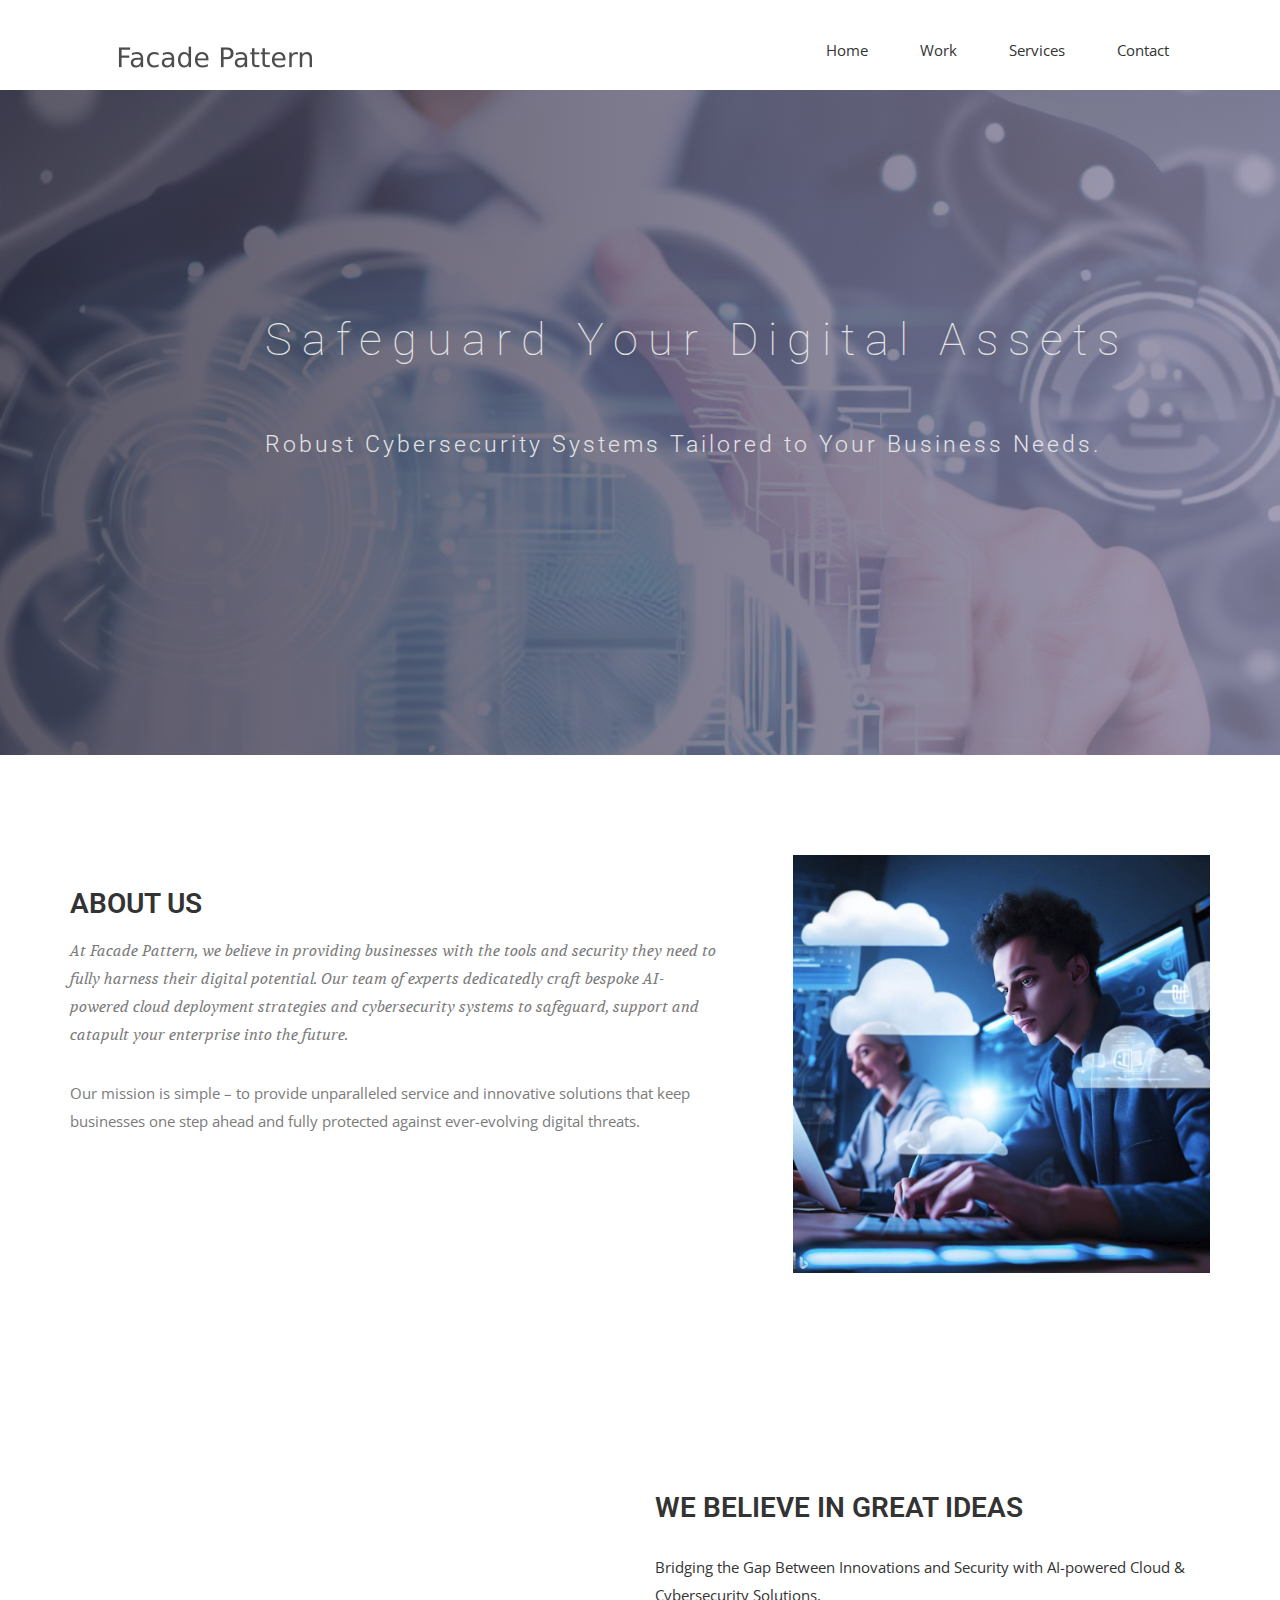
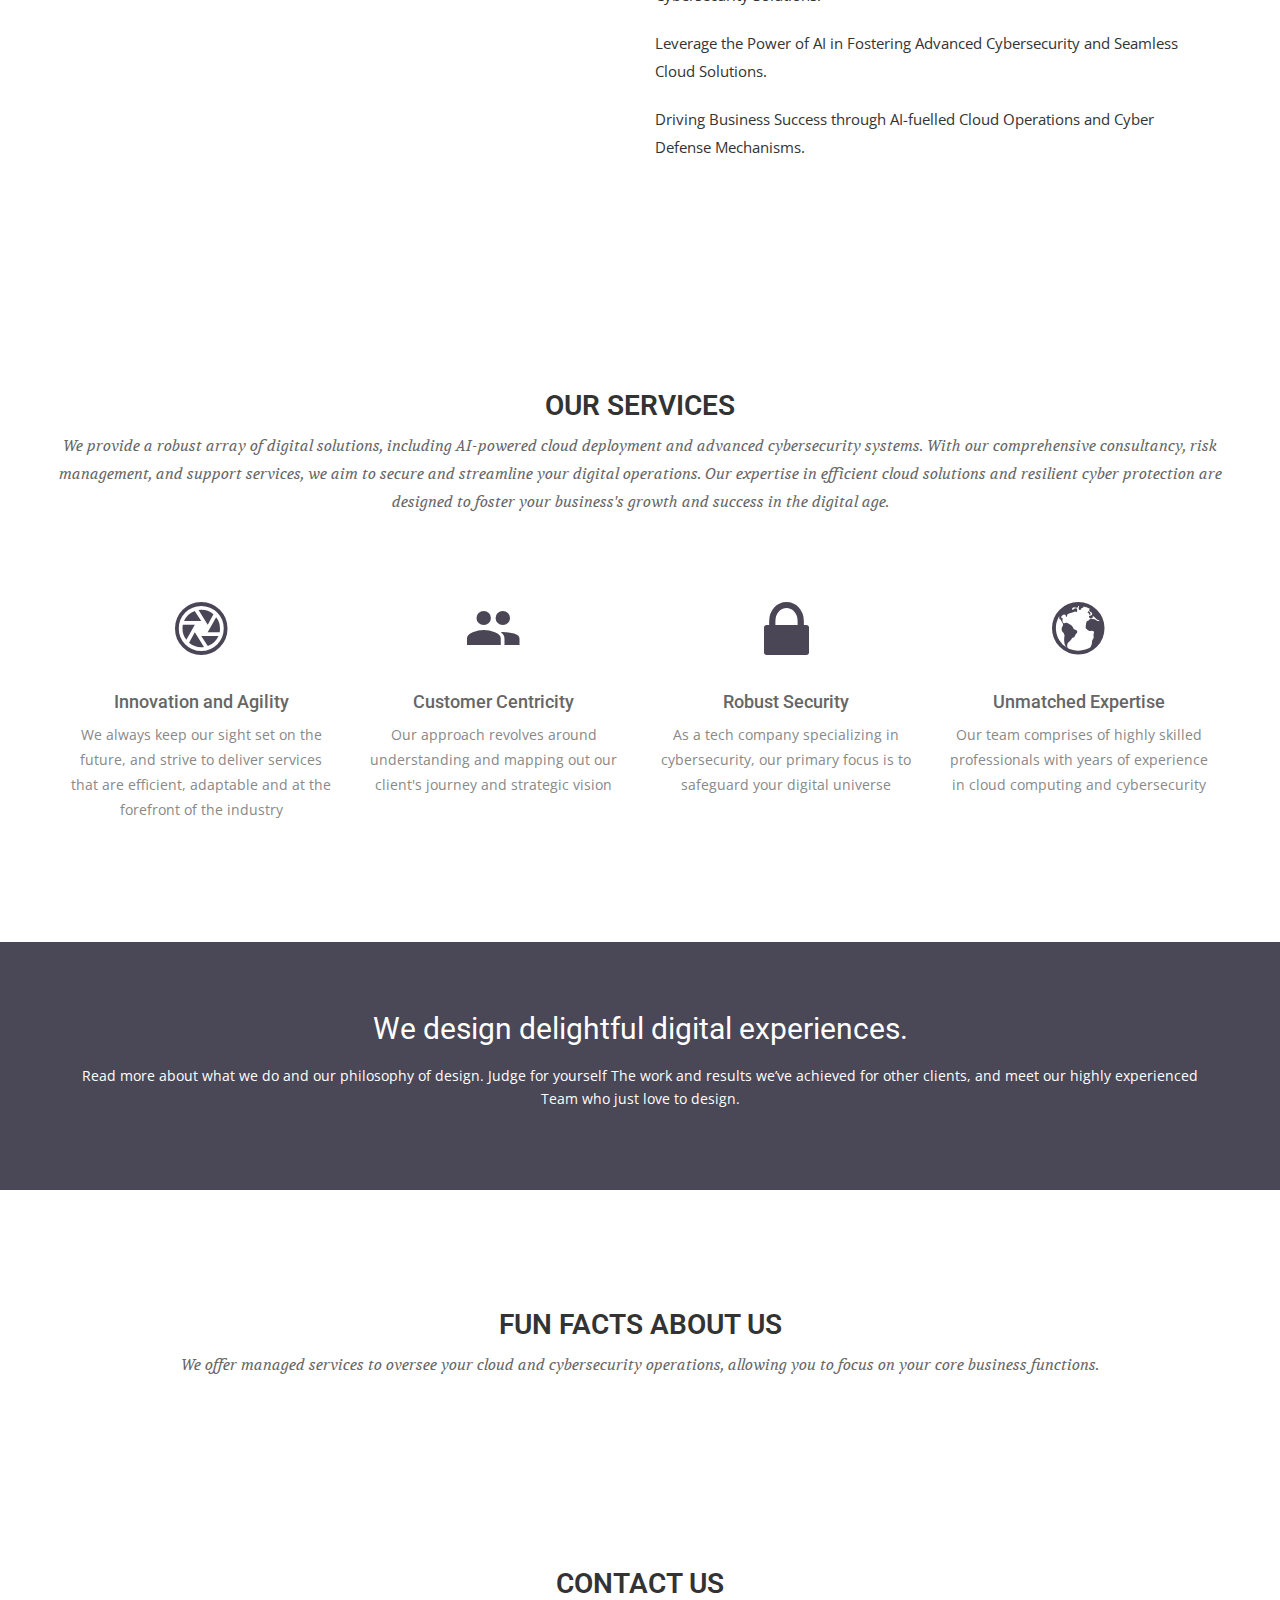
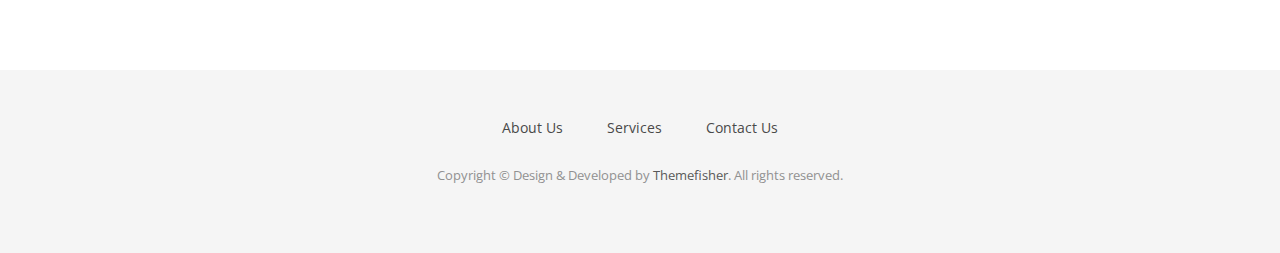
<file: index.html>
<!DOCTYPE html>
<html class="no-js">
  <head>

    <meta charset="utf-8">
<meta http-equiv="X-UA-Compatible" content="IE=edge">
<title>Facade Pattern</title>
<meta name="description" content="">
<meta name="viewport" content="width=device-width, initial-scale=1">

<!-- theme meta -->
<meta name="theme-name" content="airspace-jekyll" />

<!-- Place favicon.ico and apple-touch-icon.png in the root directory -->

<!-- CSS -->
<link rel="stylesheet" href="/css/owl.carousel.css" />
<link rel="stylesheet" href="/css/bootstrap.min.css" />
<link rel="stylesheet" href="/css/font-awesome.min.css" />
<link rel="stylesheet" href="/css/airspace.css" />
<link rel="stylesheet" href="/css/style.css" />
<link rel="stylesheet" href="/css/ionicons.min.css" />
<link rel="stylesheet" href="/css/animate.css" />
<link rel="stylesheet" href="/css/responsive.css" />
<link rel="stylesheet" href="/css/syntax.css" />

<!-- Js -->
<script src="//ajax.googleapis.com/ajax/libs/jquery/1.10.2/jquery.min.js"></script>
<script>window.jQuery || document.write('<script src="js/vendor/jquery-1.10.2.min.js"><\/script>')</script>
<script src="/js/bootstrap.min.js"></script>
<script src="/js/owl.carousel.min.js"></script>
<script src="/js/plugins.js"></script>
<script src="/js/min/waypoints.min.js"></script>
<script src="/js/jquery.counterup.js"></script>


<script src="/js/main.js"></script>

<!--
/*
 * Airspace
 * Ported to Jekyll by Andrew Lee
 * https://github.com/ndrewtl/airspace-jekyll
 * Designed and Developed by ThemeFisher
 * https://themefisher.com/
 *
 */
-->


  </head>
  <body>


    <!-- Header Start -->
<header>
<div class="container">
  <div class="row">
    <div class="col-md-12">
      <!-- header Nav Start -->
      <nav class="navbar navbar-default">
        <div class="container-fluid">
          <!-- Brand and toggle get grouped for better mobile display -->
          <div class="navbar-header">
            <button type="button" class="navbar-toggle collapsed" data-toggle="collapse" data-target="#bs-example-navbar-collapse-1">
            <span class="sr-only">Toggle navigation</span>
            <span class="icon-bar"></span>
            <span class="icon-bar"></span>
            <span class="icon-bar"></span>
            </button>
            <a class="navbar-brand" href="index.html">
              <img src="/img/logo.png" alt="Logo">
            </a>
          </div>
            <!-- Collect the nav links, forms, and other content for toggling -->
            <div class="collapse navbar-collapse" id="bs-example-navbar-collapse-1">
              <ul class="nav navbar-nav navbar-right">
                <li><a href="/">Home</a></li>
                <li><a href="#feature">Work</a></li>
                <li><a href="#service">Services</a></li>
                <li><a href="#contact">Contact</a></li>
              </ul>
            </div><!-- /.navbar-collapse -->
          </div><!-- /.container-fluid -->
        </nav>
      </div>
    </div>
  </div>
</header><!-- header close -->



    <!-- Slider Start -->
<section id="slider">
  <div class="container">
    <div class="row">
      <div class="col-md-10 col-md-offset-2">
        <div class="block">
          <h1 class="animated fadeInUp">Safeguard Your Digital Assets</h1>
          <p class="animated fadeInUp">Robust Cybersecurity Systems Tailored to Your Business Needs.</p>
        </div>
      </div>
    </div>
  </div>
</section>
<!-- Wrapper Start -->
<section id="intro">
  <div class="container">
    <div class="row">
      <div class="col-md-7 col-sm-12">
        <div class="block">
          <div class="section-title">
            <h2>About Us</h2>
            <p>At Facade Pattern, we believe in providing businesses with the tools and security they need to fully harness their digital potential. Our team of experts dedicatedly craft bespoke AI-powered cloud deployment strategies and cybersecurity systems to safeguard, support and catapult your enterprise into the future.</p>
          </div>
          <p>Our mission is simple – to provide unparalleled service and innovative solutions that keep businesses one step ahead and fully protected against ever-evolving digital threats.</p>
        </div>
      </div><!-- .col-md-7 close -->
      <div class="col-md-5 col-sm-12">
        <div class="block">
          <img src="img/wrapper-img.png" alt="Img">
        </div>
      </div><!-- .col-md-5 close -->
    </div>
  </div>
</section>

<section id="feature">
<div class="container">
  <div class="row">
    <div class="col-md-6 col-md-offset-6">
      <h2>WE BELIEVE IN GREAT IDEAS</h2>
      <p>Bridging the Gap Between Innovations and Security with AI-powered Cloud & Cybersecurity Solutions.</p>
      <p>Leverage the Power of AI in Fostering Advanced Cybersecurity and Seamless Cloud Solutions.</p>
      <p>Driving Business Success through AI-fuelled Cloud Operations and Cyber Defense Mechanisms.</p>
      <!-- <a href="#" class="btn btn-view-works">View Works</a> -->
    </div>
  </div>
</div>
</section>

<!-- Service Start -->
<section id="service">
  <div class="container">
    <div class="row">
      <div class="section-title">
        <h2>Our Services</h2>
        <p>We provide a robust array of digital solutions, including AI-powered cloud deployment and advanced cybersecurity systems. With our comprehensive consultancy, risk management, and support services, we aim to secure and streamline your digital operations. Our expertise in efficient cloud solutions and resilient cyber protection are designed to foster your business's growth and success in the digital age.</p>
      </div>
    </div>
    <div class="row ">
      <div class="col-sm-6 col-md-3">
        <div class="service-item">
          <i class="icon ion-aperture"></i>
          <h4>Innovation and Agility</h4>
          <p>We always keep our sight set on the future, and strive to deliver services that are efficient, adaptable and at the forefront of the industry</p>
        </div>
      </div>
      <div class="col-sm-6 col-md-3">
        <div class="service-item">
          <i class="ion-android-people"></i>
          <h4>Customer Centricity</h4>
          <p>Our approach revolves around understanding and mapping out our client's journey and strategic vision</p>
        </div>
      </div>
      <div class="col-sm-6 col-md-3">
        <div class="service-item">
          <i class="ion-locked"></i>
          <h4>Robust Security</h4>
          <p>As a tech company specializing in cybersecurity, our primary focus is to safeguard your digital universe</p>
        </div>
      </div>
      <div class="col-sm-6 col-md-3">
        <div class="service-item">
          <i class="ion-earth"></i>
          <h4>Unmatched Expertise</h4>
          <p>Our team comprises of highly skilled professionals with years of experience in cloud computing and cybersecurity</p>
        </div>
      </div>
    </div>
  </div>
</section>
<!-- Call to action Start -->
<section id="call-to-action">
  <div class="container">
    <div class="row">
      <div class="col-md-12">
        <div class="block">
          <h2>We design delightful digital experiences.</h2>
          <p>Read more about what we do and our philosophy of design. Judge for yourself The work and results we’ve achieved for other clients, and meet our highly experienced Team who just love to design.</p>
        </div>
      </div>
    </div>
  </div>
</section>
<!-- Content Start -->
<section id="testimonial">
  <div class="container">
    <div class="row">
      <div class="section-title text-center">
        <h2>Fun Facts About Us</h2>
        <p>We offer managed services to oversee your cloud and cybersecurity operations, allowing you to focus on your core business functions.</p>
      </div>
    </div>
  </div>
</section>
<!-- Content Start -->
<section id="contact">
  <div class="container">
    <div class="row">
      <div class="section-title text-center">
        <h2>Contact Us</h2>
        <script type="text/javascript" src="https://form.jotform.com/jsform/232481900157453"></script>
        <!-- <p><a href="https://form.jotform.com/232481900157453">Click here to reach out</a></p>-->
      </div>
    </div>
  </div>
</section>











    <!-- footer Start -->
<footer>
  <div class="container">
    <div class="row">
      <div class="col-md-12">
        <div class="footer-manu">
          <ul>
            <li><a href="#intro">About Us</a></li>
            <li><a href="#service">Services</a></li>
            <li><a href="#contact">Contact Us</a></li>
          </ul>
        </div>
        <p>Copyright &copy; Design &amp; Developed by <a href="http://www.themefisher.com">Themefisher</a>. All rights reserved.</p>
      </div>
    </div>
  </div>
</footer>


    </body>
</html>
</file>
<file: css/airspace.css>
/*
 * This is the main css file that ships with the airspace theme.
 * In airspace, it is called style.css
 * However, style.css now holds additional styles for this jekyll port. (Not written by ThemeFisher)
 * The original style.css is now called airspace.css
 * 
 */

@import url(//fonts.googleapis.com/css?family=Open+Sans:400,300,600);
@import url(//fonts.googleapis.com/css?family=Roboto:400,100,300,500,700);
@import url(//fonts.googleapis.com/css?family=Volkhov:400italic);
/* var text-decoration */
/*--
	Common Css
--*/
body {
  font-family: 'Open Sans', sans-serif;
  -webkit-font-smoothing: antialiased;
}
h1,
h2,
h3,
h4,
h5,
h6 {
  font-family: 'Roboto', sans-serif;
}
h2 {
  font-size: 30px;
  font-weight: 400;
}
h3 {
  font-size: 28px;
  font-weight: 300;
}
p {
  font-size: 15px;
  line-height: 28px;
}
ul {
  padding: 0;
  margin: 0;
  list-style: none;
}
a,
a:active,
a:focus,
a:active {
  text-decoration: none !important;
}
.section-title {
  margin-bottom: 70px;
}
.section-title h2 {
  text-transform: uppercase;
  font-size: 28px;
  font-weight: 600;
}
.section-title p {
  font-family: 'Volkhov', serif;
  font-style: italic;
  color: #666;
}
/*--
	Header Start
--*/
header {
  background: #fff;
  padding: 20px 0;
}
header .navbar {
  margin-bottom: 0px;
  border: 0px;
}
header .navbar-brand {
  padding-top: 5px;
}
header .navbar-default {
  background: none;
  border: 0px;
}
header .navbar-default .navbar-nav {
  padding-top: 10px;
}
header .navbar-default .navbar-nav li a {
  color: #333333;
  padding: 10px 26px;
  font-size: 15px;
}
font header .navbar-default .navbar-nav li a:hover {
  color: #000;
}
/*---------------------------------------------
					Index Start
-----------------------------------------------*/
/*--
	Slider Start
--*/
#slider {
  background: url("../img/slider-bg.jpg") no-repeat;
  background-size: cover;
  background-attachment: fixed;
  background-position: 10% 0%;
  padding: 200px 0 280px 0;
  position: relative;
}
#slider:before {
  content: "";
  position: absolute;
  left: 0;
  top: 0;
  bottom: 0;
  right: 0;
  width: 100%;
  height: 100%;
  background: linear-gradient(to left, #8b86a3, #322e40);
  opacity: 0.8;
}
#slider .block {
  color: #E3E3E4;
}
#slider .block h1 {
  font-family: 'Roboto', sans-serif;
  font-weight: 100;
  font-size: 45px;
  line-height: 60px;
  letter-spacing: 10px;
  padding-bottom: 45px;
}
#slider .block p {
  font-size: 23px;
  line-height: 40px;
  font-family: 'Roboto', sans-serif;
  font-weight: 300;
  letter-spacing: 3px;
}
/*--
	wrapper Start
--*/
#intro {
  padding: 100px 0;
}
#intro .block h2 {
  padding-top: 35px;
  line-height: 27px;
  margin: 0;
}
#intro .block p {
  color: #7B7B7B;
  padding-top: 20px;
}
#intro .block img {
  padding-left: 40px;
  width: 100%;
}
#intro .section-title {
  margin-bottom: 0px;
}
#intro .section-title p {
  padding-top: 20px;
}
/*--
	service Start
--*/
#service {
  text-align: center;
  padding: 90px 0;
}
#service .service-item {
  padding-bottom: 30px;
}
#service .service-item i {
  font-size: 60px;
  color: #4A4656;
}
#service .service-item h4 {
  padding-top: 20px;
  margin: 0;
  color: #666;
}
#service .service-item p {
  color: #888;
  padding-top: 10px;
  margin: 0;
  font-size: 14px;
  line-height: 1.8;
}
/*--
	call-to-action Start
--*/
#call-to-action {
  background: url("../img/call-to-action-bg.jpg") no-repeat;
  background-size: cover;
  background-attachment: fixed;
  padding: 70px 0px;
  position: relative;
  text-align: center;
  color: #fff;
}
#call-to-action:before {
  content: "";
  position: absolute;
  left: 0;
  right: 0;
  top: 0;
  bottom: 0;
  width: 100%;
  height: 100%;
  background: #1d192c;
  opacity: 0.8;
}
#call-to-action h2 {
  padding-bottom: 20px;
  line-height: 33px;
  margin: 0;
  font-size: 30px;
}
#call-to-action p {
  font-size: 14px;
  line-height: 1.6;
}
#call-to-action .btn-call-to-action {
  padding: 15px 35px;
  border: none;
  background-color: #fff;
  font-size: 15px;
  color: #333333;
  margin-top: 30px;
}
/*--
	Feature Start
--*/
#feature {
  background: url("../img/featue-bg.jpg");
  background-position: 50% 94px;
  width: 100%;
  display: block;
  position: relative;
  overflow: visible;
  background-attachment: fixed;
  background-repeat: no-repeat;
  background-position: center center;
  background-color: #fff;
  -webkit-background-size: cover;
  -moz-background-size: cover;
  -o-background-size: cover;
  background-size: cover;
  -webkit-box-sizing: border-box;
  -moz-box-sizing: border-box;
  box-sizing: border-box;
  -webkit-backface-visibility: hidden;
  backface-visibility: hidden;
  padding: 100px 0;
}
#feature h2 {
  font-size: 28px;
  font-weight: 600;
  margin-bottom: 30px;
}
#feature p {
  /* color: #8d8f92; */
  margin-bottom: 20px;
}
#feature .btn-view-works {
  background: #655E7A;
  color: #fff;
  padding: 10px 20px;
}
/*--
	content Start
--*/
#testimonial {
  padding: 100px 0;
}
#testimonial .block h2 {
  line-height: 27px;
  color: #5C5C5C;
  padding-top: 110px;
}
#testimonial .block p {
  padding-top: 50px;
  color: #7B7B7B;
}
#testimonial .counter-box li {
  width: 50%;
  float: left;
  text-align: center;
  margin: 30px 0 30px;
}
#testimonial .counter-box li i {
  font-size: 35px;
}
#testimonial .counter-box li h4 {
  font-size: 30px;
  font-weight: bold;
}
#testimonial .counter-box li span {
  color: #555;
}
#testimonial .testimonial-carousel {
  text-align: center;
  width: 75%;
  border: 1px solid #DEDEDE;
  padding: 24px;
  margin: 0 auto;
}
#testimonial .testimonial-carousel img {
  padding-bottom: 38px;
}
#testimonial .testimonial-carousel p {
  line-height: 28px;
  font-weight: 300;
  padding-bottom: 20px;
}
#testimonial .testimonial-carousel .user img {
  padding-bottom: 0px;
  border-radius: 500px;
}
#testimonial .testimonial-carousel .user p {
  padding-bottom: 0;
  font-size: 12px;
  line-height: 20px;
  color: #353241;
}
#testimonial .testimonial-carousel .user p span {
  display: block;
  color: #353241;
  font-weight: 600;
}
#testimonial .testimonial-carousel .owl-carousel .owl-pagination div {
  border: 1px solid #1D1D1D;
  border-radius: 500px;
  display: inline-block;
  height: 10px;
  margin-right: 15px;
  width: 10px;
}
#testimonial .testimonial-carousel .owl-carousel .owl-pagination div.active {
  background: #5C5C5C;
  font-size: 30px;
  display: inline-block;
  border: 0px;
}
/*--
	features Start
--*/
#clients-logo-section {
  padding-top: 30px;
  padding-bottom: 75px;
}
#clients-logo-section .clients-logo-img {
  padding: 0px 50px;
}
/*---------------------------------------------
					Work Start
-----------------------------------------------*/
/*--
	Slider-work Start
--*/
#global-header {
  background: url("../img/slider-bg.jpg") no-repeat;
  background-size: cover;
  padding-top: 150px;
  padding-bottom: 107px;
  position: relative;
  background-attachment: fixed;
}
#global-header:before {
  content: "";
  position: absolute;
  left: 0;
  top: 0;
  bottom: 0;
  right: 0;
  width: 100%;
  height: 100%;
  background: linear-gradient(to left, #928dab, #1f1c2c 70%);
  opacity: 0.8;
}
#global-header .block {
  color: #E3E3E4;
  margin: 0 auto;
  padding-left: 90px;
  text-align: center;
}
#global-header .block h1 {
  font-weight: 100;
  font-size: 45px;
  letter-spacing: 6px;
  padding-bottom: 15px;
  margin-top: 0;
  text-transform: capitalize;
}
#global-header .block p {
  font-size: 16px;
  font-weight: 300;
  letter-spacing: 1px;
  word-spacing: 3px;
}
/*--
	portfolio-work Start
--*/
#portfolio-work {
  overflow: hidden;
  padding: 80px 0;
}
#portfolio-work .block .portfolio-menu {
  padding-bottom: 30px;
  text-align: center;
}
#portfolio-work .block .portfolio-menu ul {
  border: 1px solid #999999;
  display: inline-block;
  margin-bottom: 40px;
}
#portfolio-work .block .portfolio-menu ul li {
  display: inline-block;
  padding: 0px 25px;
  cursor: pointer;
  font-size: 15px;
  line-height: 40px;
  font-weight: 600;
  color: #333333;
  text-transform: capitalize;
  position: relative;
}
#portfolio-work .block .portfolio-menu ul .active {
  color: #655E7A;
  position: relative;
}
#portfolio-work .block .portfolio-menu ul .active:before {
  content: "\f0d7";
  position: absolute;
  font-family: 'FontAwesome';
  bottom: -18px;
  font-size: 30px;
  width: 20px;
  left: 0px;
  right: 0px;
  top: 23px;
  margin: 0 auto;
  color: #fff;
  text-shadow: 0 1px 0px rgba(0, 0, 0, 0.9);
  -webkit-transition: all 0.4s ease-in-out;
  -moz-transition: all 0.4s ease-in-out;
  -o-transition: all 0.4s ease-in-out;
  -ms-transition: all 0.4s ease-in-out;
  transition: all 0.4s ease-in-out;
}
#portfolio-work .block .portfolio-menu ul li:hover:before {
  content: "\f0d7";
  position: absolute;
  font-family: 'FontAwesome';
  bottom: -18px;
  font-size: 30px;
  width: 20px;
  left: 0px;
  right: 0px;
  top: 24px;
  margin: 0 auto;
  color: #fff;
  text-shadow: 0 1px 0px rgba(0, 0, 0, 0.9);
  -webkit-transition: all 0.4s ease-in-out;
  -moz-transition: all 0.4s ease-in-out;
  -o-transition: all 0.4s ease-in-out;
  -ms-transition: all 0.4s ease-in-out;
  transition: all 0.4s ease-in-out;
}
#portfolio-work .block .portfolio-contant ul li {
  float: left;
  width: 32.22%;
  overflow: hidden;
  margin: 6px;
  position: relative;
}
#portfolio-work .block .portfolio-contant ul li:hover .overly {
  opacity: 1;
}
#portfolio-work .block .portfolio-contant ul li:hover .position-center {
  position: absolute;
  top: 50%;
  -webkit-transform: translate(0%, -50%);
  -moz-transform: translate(0%, -50%);
  -ms-transform: translate(0%, -50%);
  transform: translate(0%, -50%);
}
#portfolio-work .block .portfolio-contant ul li a {
  display: block;
  color: #fff;
}
#portfolio-work .block .portfolio-contant ul li a h2 {
  font-size: 22px;
  text-transform: uppercase;
  letter-spacing: 1px;
}
#portfolio-work .block .portfolio-contant ul li a p {
  font-size: 15px;
}
#portfolio-work .block .portfolio-contant ul li a span {
  font-style: italic;
  font-size: 13px;
  color: #655E7A;
}
#portfolio-work .block .portfolio-contant ul img {
  width: 100%;
  height: auto;
}
#portfolio-work .block .portfolio-contant .overly {
  position: absolute;
  top: 0;
  bottom: 0;
  right: 0;
  left: 0;
  background: rgba(0, 0, 0, 0.9);
  opacity: 0;
  -webkit-transition: .3s all;
  -o-transition: .3s all;
  transition: .3s all;
  text-align: center;
}
#portfolio-work .block .portfolio-contant .position-center {
  position: absolute;
  top: 50%;
  left: 10%;
  -webkit-transform: translate(0%, 50%);
  -moz-transform: translate(0%, 50%);
  -ms-transform: translate(0%, 50%);
  transform: translate(0%, 50%);
  -webkit-transition: .5s all;
  -o-transition: .5s all;
  transition: .5s all;
}
#portfolio-work .block .mix {
  display: none;
}
/*--
	wrapper-work Start
--*/
#wrapper-work {
  overflow: hidden;
  padding-top: 100px;
}
#wrapper-work ul li {
  width: 50%;
  float: left;
  position: relative;
}
#wrapper-work ul li img {
  width: 100%;
  height: 100%;
}
#wrapper-work ul li .items-text {
  position: absolute;
  top: 0;
  bottom: 0;
  left: 0;
  right: 0;
  width: 100%;
  height: 100%;
  color: #fff;
  background: rgba(0, 0, 0, 0.6);
  padding-left: 44px;
  padding-top: 140px;
}
#wrapper-work ul li .items-text h2 {
  padding-bottom: 28px;
  padding-top: 75px;
  position: relative;
}
#wrapper-work ul li .items-text h2:before {
  content: "";
  position: absolute;
  left: 0;
  bottom: 0;
  width: 75px;
  height: 3px;
  background: #fff;
}
#wrapper-work ul li .items-text p {
  padding-top: 30px;
  font-size: 16px;
  line-height: 27px;
  font-weight: 300;
  padding-right: 80px;
}
/*--
	features-work Start
--*/
#features-work {
  padding-top: 50px;
  padding-bottom: 75px;
}
#features-work .block ul li {
  width: 19%;
  text-align: center;
  display: inline-block;
  padding: 40px 0px;
}
/*---------------------------------------------
					Work Close
-----------------------------------------------*/
/*=============================================*/
/*---------------------------------------------
					 Contact Start
-----------------------------------------------*/
/*--
	slider-contact Start
--*/
#slider-contact {
  background: url("../img/slider-bg.jpg") no-repeat;
  background-size: cover;
  padding-top: 150px;
  padding-bottom: 107px;
  position: relative;
}
#slider-contact:before {
  content: "";
  position: absolute;
  left: 0;
  top: 0;
  bottom: 0;
  right: 0;
  width: 100%;
  height: 100%;
  background: linear-gradient(to left, #928dab, #1f1c2c 70%);
  opacity: 0.8;
}
#slider-contact .block {
  color: #E3E3E4;
  margin: 0 auto;
  padding-left: 90px;
}
#slider-contact .block h1 {
  font-family: 'Roboto', sans-serif;
  font-weight: 100;
  font-size: 45px;
  line-height: 60px;
  letter-spacing: 6px;
  padding-bottom: 15px;
}
#slider-contact .block p {
  font-size: 23px;
  line-height: 40px;
  font-family: 'Roboto', sans-serif;
  font-weight: 300;
  letter-spacing: 1px;
  word-spacing: 3px;
}
/*--
	contact-form Start
--*/
#contact-form {
  padding-top: 70px;
  padding-bottom: 35px;
}
#contact-form .block form .form-group {
  padding-bottom: 15px;
  margin: 0px;
}
#contact-form .block form .form-group .form-control {
  background: #F6F8FA;
  height: 60px;
  border: 1px solid #EEF2F6;
  box-shadow: none;
  width: 100%;
}
#contact-form .block form .form-group-2 {
  padding-bottom: 15px;
  margin: 0px;
}
#contact-form .block form .form-group-2 textarea {
  background: #F6F8FA;
  height: 135px;
  border: 1px solid #EEF2F6;
  box-shadow: none;
  width: 100%;
}
#contact-form .block button {
  width: 100%;
  height: 60px;
  background: #47424C;
  border: none;
  color: #fff;
  font-family: 'Open Sans', sans-serif;
  font-size: 18px;
}
/*--
	wrapper-contact Start
--*/
.address-block li {
  margin-bottom: 20px;
}
.address-block li i {
  margin-right: 15px;
  font-size: 20px;
  width: 20px;
}
.social-icons {
  margin-top: 40px;
}
.social-icons li {
  display: inline-block;
  margin: 0 6px;
}
.social-icons a {
  display: inline-block;
}
.social-icons i {
  color: #2C2C2C;
  margin-right: 25px;
  font-size: 25px;
}
.google-map {
  position: relative;
}
.google-map #map {
  width: 100%;
  height: 300px;
  background-color: #ff432e;
}
#contact-box {
  padding-top: 35px;
  padding-bottom: 58px;
}
#contact-box .block img {
  width: 100%;
}
#contact-box .block h2 {
  font-family: 'Open Sans', sans-serif;
  font-weight: 300;
  color: #000;
  font-size: 28px;
  padding-bottom: 30px;
}
#contact-box .block p {
  color: #5C5C5C;
  display: block;
}
/*--
	features-contact Start
--*/
#features-contact {
  padding-top: 50px;
  padding-bottom: 75px;
}
#features-contact .block ul li {
  width: 19%;
  text-align: center;
  display: inline-block;
  padding: 40px 0px;
}
/*---------------------------------------------
					Contact Close
-----------------------------------------------*/
/*--------- Heading------------*/
.heading {
  padding-bottom: 60px;
  text-align: center;
}
.heading h2 {
  color: #000;
  font-size: 30px;
  line-height: 40px;
  font-weight: 400;
}
.heading p {
  font-size: 18px;
  line-height: 40px;
  color: #292929;
  font-weight: 300;
}
/*---------------------------*/
/*--
	footer Start
--*/
footer {
  background: #F5F5F5;
  text-align: center;
  padding-top: 48px;
  padding-bottom: 55px;
}
footer p {
  font-size: 13px;
  line-height: 25px;
  color: #919191;
}
footer a {
  color: #595959;
}
footer .footer-manu {
  padding-bottom: 25px;
}
footer .footer-manu ul {
  margin: 0px;
  padding: 0px;
}
footer .footer-manu ul li {
  display: inline-block;
  padding: 0px 20px;
}
footer .footer-manu ul li a {
  display: inline-block;
  color: #494949;
}
footer .footer-manu ul li a:hover {
  color: #000;
}
</file>
<file: css/style.css>
/*
 * This css file includes styles added in the jekyll port of this theme.
 * To find the original style.css that ships with Airspace, read airspace.css
 *
 */

 .italic {
   font-style: italic;
 }

 .bold {
   font-weight: bold;
 }

 .center-text {
   text-align: center;
 }

.post-area {
  padding: 40px;
  width: 100%;
  min-height: 150px;
  background-color: white;
  border-bottom: 1px dotted #ddd;
}

.post-area a:link, .post-area a:visited {
  font-size: 30px;
  color: #333;
}

.post-area a:hover {
  color: #0D0017;
}
</file>
<file: css/responsive.css>
/*		Default Layout: 992px. 
		Gutters: 24px.
		Outer margins: 48px.
		Leftover space for scrollbars @1024px: 32px.
-------------------------------------------------------------------------------
cols    1     2      3      4      5      6      7      8      9      10
px      68    160    252    344    436    528    620    712    804    896    */
/*		Tablet Layout: 768px.
		Gutters: 24px.
		Outer margins: 28px.
		Inherits styles from: Default Layout.
-----------------------------------------------------------------
cols    1     2      3      4      5      6      7      8
px      68    160    252    344    436    528    620    712    */
@media only screen and (min-width: 768px) and (max-width: 991px) {
  /*---------------------------------------------
					Index Start 
-----------------------------------------------*/
  /*--
	wrapper Start 
--*/
  #wrapper {
    text-align: center;
  }
  #wrapper .block img {
    padding-top: 100px;
    width: 50%;
  }
  /*--
	content Start 
--*/
  #content {
    text-align: center;
  }
  #content .block {
    padding-bottom: 100px;
  }
  /*--
	features Start 
--*/
  #features {
    text-align: center;
  }
  /*--
	footer Start 
--*/
  footer .navbar {
    margin-bottom: 0px;
    border: 0px;
    min-height: 40px;
  }
  footer .navbar-default {
    border: 0px;
    width: 68%;
  }
  footer .navbar-default .navbar-nav li a {
    color: #494949;
    padding: 10px 10px;
    font-size: 15px;
  }
  footer .navbar-default .navbar-nav li a:hover {
    color: #000;
  }
  /*---------------------------------------------
					Index Close 
-----------------------------------------------*/
  /*=============================================*/
  /*---------------------------------------------
					Work Start 
-----------------------------------------------*/
  /*--
	slider-work Start 
--*/
  #slider-work .block h1 {
    font-size: 28px;
  }
  #slider-work .block p {
    font-size: 15px;
  }
  /*--
	portfolio Start 
--*/
  #portfolio-work .block .portfolio-manu {
    padding-left: 0px;
  }
  #portfolio-work .block .portfolio-contant ul li a .img-heading {
    padding: 5px 0 5px 13px;
  }
  #portfolio-work .block .portfolio-contant ul li a .img-heading h2 {
    font-size: 20px;
    line-height: 25px;
  }
  #portfolio-work .block .portfolio-contant ul li a .img-heading p {
    font-size: 11px;
    line-height: 20px;
  }
  #portfolio-work .block .portfolio-contant ul li a .overlay {
    padding-left: 15px;
  }
  #portfolio-work .block .portfolio-contant ul li a .overlay h2 {
    padding-top: 30px;
    padding-bottom: 15px;
    font-size: 20px;
    line-height: 25px;
  }
  #portfolio-work .block .portfolio-contant ul li a .overlay p {
    font-size: 11px;
    line-height: 20px;
    padding-top: 15px;
  }
  /*--
	wrapper Start 
--*/
  #wrapper-work ul li .items-text {
    padding-top: 0;
    padding-left: 25px;
  }
  #wrapper-work ul li .items-text h2 {
    padding-bottom: 10px;
    padding-top: 40px;
  }
  #wrapper-work ul li .items-text p {
    font-size: 14px;
    line-height: 20px;
    padding-right: 30px;
  }
  /*--
	features Start 
--*/
  #features-work .block ul li {
    width: 49%;
  }
  /*---------------------------------------------
					Work close 
-----------------------------------------------*/
  /*=============================================*/
  /*---------------------------------------------
					contact start 
-----------------------------------------------*/
  #wrapper-contact .block {
    padding-bottom: 50px;
  }
  /*--
	features-contact Start 
--*/
  #features-contact .block ul li {
    width: 49%;
  }
  /*---------------------------------------------
					contact close 
-----------------------------------------------*/
  /*------------------*/
}
/*		Mobile Layout: 320px.
		Gutters: 24px.
		Outer margins: 34px.
		Inherits styles from: Default Layout.
---------------------------------------------
cols    1     2      3
px      68    160    252    */
@media only screen and (max-width: 767px) {
  /*---------------------------------------------
					Index Start 
-----------------------------------------------*/
  .heading {
    padding-left: 0px;
  }
  h2 {
    font-size: 18px;
  }
  p {
    font-size: 13px;
  }
  header .navbar-default .navbar-toggle {
    margin-top: 20px;
    margin-bottom: 20px;
  }
  #slider {
    padding-top: 90px;
    padding-bottom: 100px;
  }
  #slider .block {
    padding-left: 0px;
  }
  #slider .block h1 {
    font-size: 20px;
  }
  #slider .block p {
    font-size: 13px;
  }
  /*--
	wrapper Start 
--*/
  #wrapper {
    text-align: center;
    padding-top: 70px;
    padding-bottom: 100px;
  }
  #wrapper .block img {
    padding-top: 100px;
    padding-left: 0px;
    width: 100%;
  }
  /*--
	service Start 
--*/
  #service {
    padding-top: 100px;
  }
  #service .thumbnail {
    padding-bottom: 70px;
  }
  /*--
	call-to-action Start 
--*/
  #call-to-action p {
    padding: 0px 0px 40px;
  }
  #call-to-action .btn {
    padding: 10px 20px;
    font-size: 15px;
  }
  /*--
	content Start 
--*/
  #content {
    text-align: center;
    padding-top: 70px;
  }
  #content .block {
    padding-bottom: 100px;
  }
  #content .block h2 {
    padding-top: 0px;
  }
  #content .block-bottom {
    padding: 0px;
  }
  #content .block-bottom .item-img {
    padding-left: 0px;
  }
  /*--
	features Start 
--*/
  #features .features-img {
    text-align: center;
  }
  /*---------------------------------------------
					Index Close 
-----------------------------------------------*/
  /*=============================================*/
  /*---------------------------------------------
					Work Start 
-----------------------------------------------*/
  #slider-work {
    padding-top: 100px;
    padding-bottom: 100px;
  }
  #slider-work .block {
    padding-left: 0px;
  }
  #slider-work .block h1 {
    font-size: 20px;
  }
  #slider-work .block p {
    font-size: 11px;
    line-height: 25px;
  }
  /*--
	portfolio Start 
--*/
  #portfolio-work .block .portfolio-manu {
    padding-left: 0px;
    text-align: center;
  }
  #portfolio-work .block .portfolio-manu ul li {
    padding: 0 8px;
  }
  #portfolio-work .block .portfolio-contant ul li {
    width: 100%;
  }
  #portfolio-work .block .portfolio-contant ul li a .img-heading {
    padding: 5px 0 5px 13px;
  }
  #portfolio-work .block .portfolio-contant ul li a .img-heading h2 {
    font-size: 20px;
    line-height: 25px;
  }
  #portfolio-work .block .portfolio-contant ul li a .img-heading p {
    font-size: 11px;
    line-height: 20px;
  }
  #portfolio-work .block .portfolio-contant ul li a .overlay {
    padding-left: 15px;
  }
  #portfolio-work .block .portfolio-contant ul li a .overlay h2 {
    padding-top: 65px;
    padding-bottom: 15px;
    font-size: 20px;
    line-height: 25px;
  }
  #portfolio-work .block .portfolio-contant ul li a .overlay p {
    font-size: 11px;
    line-height: 20px;
    padding-top: 15px;
    padding-right: 5px;
  }
  /*--
	wrapper Start 
--*/
  #wrapper-work ul li {
    float: none;
    width: 100%;
  }
  #wrapper-work ul li .items-text {
    padding-left: 15px;
    padding-top: 30px;
  }
  #wrapper-work ul li .items-text h2 {
    padding-top: 10px;
    padding-bottom: 15px;
    font-size: 20px;
    line-height: 25px;
  }
  #wrapper-work ul li .items-text p {
    font-size: 11px;
    line-height: 20px;
    padding-top: 15px;
  }
  /*--
	features Start 
--*/
  #features-work .block ul li {
    display: block;
    width: 100%;
  }
  /*---------------------------------------------
					Work close 
-----------------------------------------------*/
  /*=============================================*/
  /*---------------------------------------------
					contact Start 
-----------------------------------------------*/
  /*--
	slider-contact Start 
--*/
  #slider-contact {
    padding-top: 100px;
    padding-bottom: 100px;
  }
  #slider-contact .block {
    padding-left: 0px;
  }
  #slider-contact .block h1 {
    font-size: 20px;
  }
  #slider-contact .block p {
    font-size: 11px;
    line-height: 25px;
  }
  /*--
	wrapper-contact Start 
--*/
  #wrapper-contact .block {
    padding-bottom: 50px;
  }
  #wrapper-contact .block .location p {
    width: 100%;
  }
  #wrapper-contact .block .social-media-icon a i {
    padding-top: 30px;
  }
  /*--
	features-contact Start 
--*/
  #features-contact .block ul li {
    display: block;
    width: 100%;
  }
  /*---------------------------------------------
					contact close 
-----------------------------------------------*/
  /*--
	footer Start 
--*/
  footer .footer-manu {
    display: none;
  }
}
/*		Wide Mobile Layout: 480px.
		Gutters: 24px.
		Outer margins: 22px.
		Inherits styles from: Default Layout, Mobile Layout.
------------------------------------------------------------
cols    1     2      3      4      5
px      68    160    252    344    436    */
/*	Retina media query.
	Overrides styles for devices with a 
	device-pixel-ratio of 2+, such as iPhone 4.
-----------------------------------------------    */
</file>
<file: css/syntax.css>
/*
 * syntax.css
 * GitHub syntax highlighting styles
 * obtained from https://github.com/mojombo/tpw/blob/master/css/syntax.css
 *
 */
 
.highlight  { background: #ffffff; }
.highlight .c { color: #999988; font-style: italic } /* Comment */
.highlight .err { color: #a61717; background-color: #e3d2d2 } /* Error */
.highlight .k { font-weight: bold } /* Keyword */
.highlight .o { font-weight: bold } /* Operator */
.highlight .cm { color: #999988; font-style: italic } /* Comment.Multiline */
.highlight .cp { color: #999999; font-weight: bold } /* Comment.Preproc */
.highlight .c1 { color: #999988; font-style: italic } /* Comment.Single */
.highlight .cs { color: #999999; font-weight: bold; font-style: italic } /* Comment.Special */
.highlight .gd { color: #000000; background-color: #ffdddd } /* Generic.Deleted */
.highlight .gd .x { color: #000000; background-color: #ffaaaa } /* Generic.Deleted.Specific */
.highlight .ge { font-style: italic } /* Generic.Emph */
.highlight .gr { color: #aa0000 } /* Generic.Error */
.highlight .gh { color: #999999 } /* Generic.Heading */
.highlight .gi { color: #000000; background-color: #ddffdd } /* Generic.Inserted */
.highlight .gi .x { color: #000000; background-color: #aaffaa } /* Generic.Inserted.Specific */
.highlight .go { color: #888888 } /* Generic.Output */
.highlight .gp { color: #555555 } /* Generic.Prompt */
.highlight .gs { font-weight: bold } /* Generic.Strong */
.highlight .gu { color: #aaaaaa } /* Generic.Subheading */
.highlight .gt { color: #aa0000 } /* Generic.Traceback */
.highlight .kc { font-weight: bold } /* Keyword.Constant */
.highlight .kd { font-weight: bold } /* Keyword.Declaration */
.highlight .kp { font-weight: bold } /* Keyword.Pseudo */
.highlight .kr { font-weight: bold } /* Keyword.Reserved */
.highlight .kt { color: #445588; font-weight: bold } /* Keyword.Type */
.highlight .m { color: #009999 } /* Literal.Number */
.highlight .s { color: #d14 } /* Literal.String */
.highlight .na { color: #008080 } /* Name.Attribute */
.highlight .nb { color: #0086B3 } /* Name.Builtin */
.highlight .nc { color: #445588; font-weight: bold } /* Name.Class */
.highlight .no { color: #008080 } /* Name.Constant */
.highlight .ni { color: #800080 } /* Name.Entity */
.highlight .ne { color: #990000; font-weight: bold } /* Name.Exception */
.highlight .nf { color: #990000; font-weight: bold } /* Name.Function */
.highlight .nn { color: #555555 } /* Name.Namespace */
.highlight .nt { color: #000080 } /* Name.Tag */
.highlight .nv { color: #008080 } /* Name.Variable */
.highlight .ow { font-weight: bold } /* Operator.Word */
.highlight .w { color: #bbbbbb } /* Text.Whitespace */
.highlight .mf { color: #009999 } /* Literal.Number.Float */
.highlight .mh { color: #009999 } /* Literal.Number.Hex */
.highlight .mi { color: #009999 } /* Literal.Number.Integer */
.highlight .mo { color: #009999 } /* Literal.Number.Oct */
.highlight .sb { color: #d14 } /* Literal.String.Backtick */
.highlight .sc { color: #d14 } /* Literal.String.Char */
.highlight .sd { color: #d14 } /* Literal.String.Doc */
.highlight .s2 { color: #d14 } /* Literal.String.Double */
.highlight .se { color: #d14 } /* Literal.String.Escape */
.highlight .sh { color: #d14 } /* Literal.String.Heredoc */
.highlight .si { color: #d14 } /* Literal.String.Interpol */
.highlight .sx { color: #d14 } /* Literal.String.Other */
.highlight .sr { color: #009926 } /* Literal.String.Regex */
.highlight .s1 { color: #d14 } /* Literal.String.Single */
.highlight .ss { color: #990073 } /* Literal.String.Symbol */
.highlight .bp { color: #999999 } /* Name.Builtin.Pseudo */
.highlight .vc { color: #008080 } /* Name.Variable.Class */
.highlight .vg { color: #008080 } /* Name.Variable.Global */
.highlight .vi { color: #008080 } /* Name.Variable.Instance */
.highlight .il { color: #009999 } /* Literal.Number.Integer.Long */
</file>
